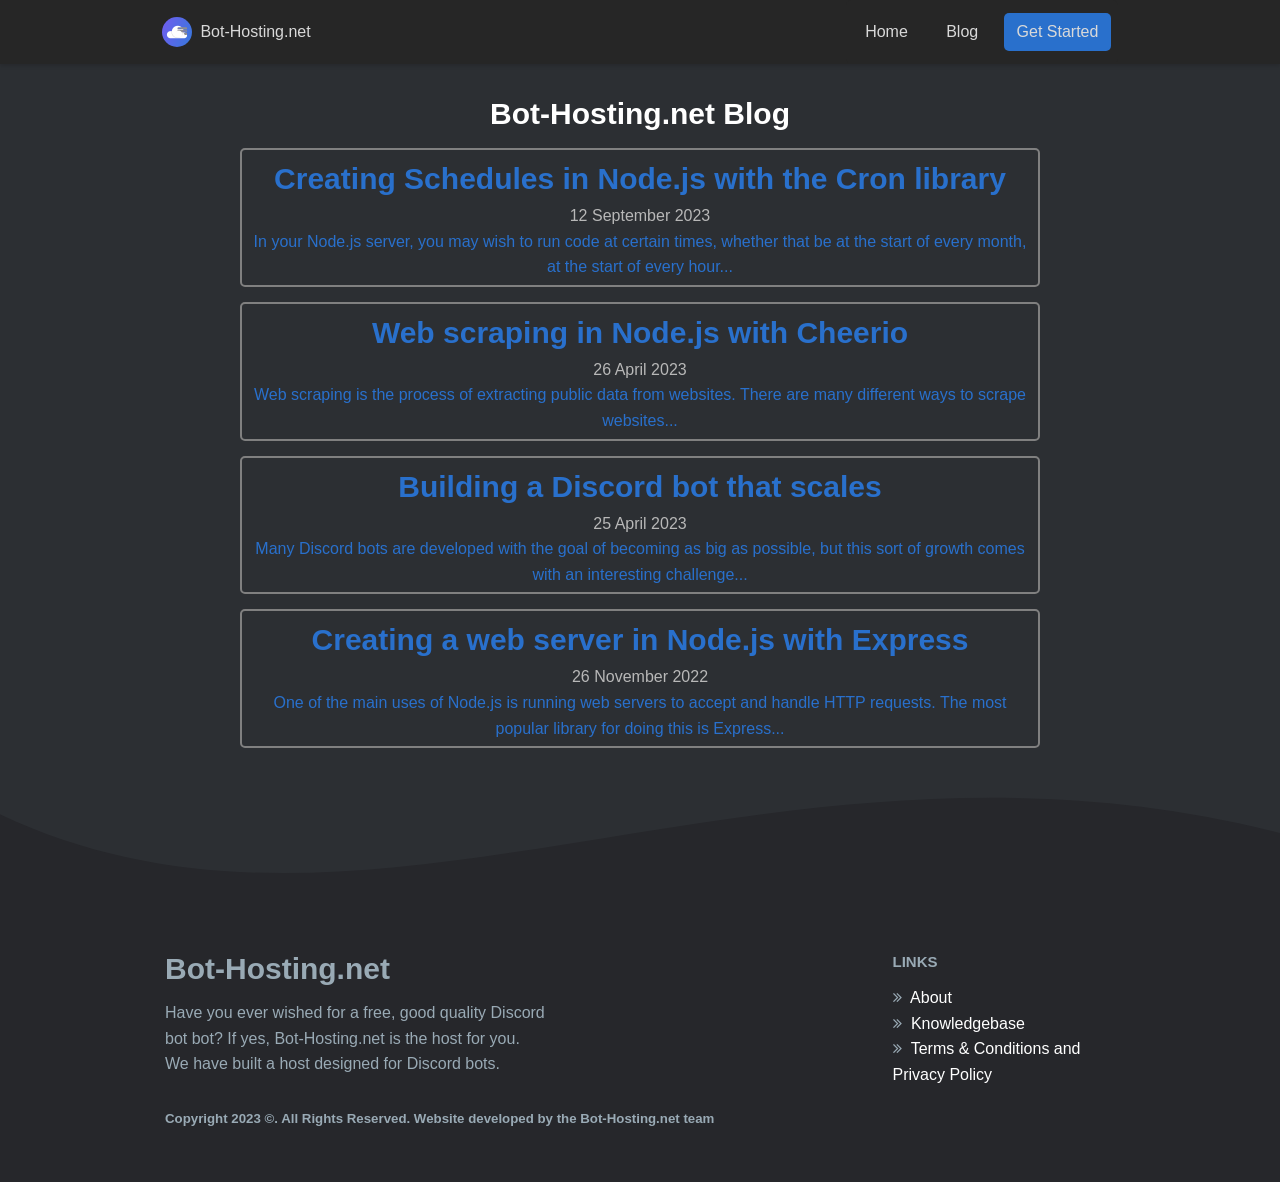
<file: blog.html>
<html>

<head>
    <title>Bot-Hosting.net | Blog</title>
    <link rel="icon" type="image/png" href="/assets/img/bothosting2.png" />
    <link rel="stylesheet" href="/blog/assets/styles.css">
    <link rel="stylesheet" href="/assets/css/style_main.min.css">
    <meta charset="UTF-8">
    <meta name="robots" content="index, follow">
    <meta name="theme-color" content="#1f02f9" />
    <meta name="Language" content="en" />
    <meta name="google-site-verification" content="vQuxUxYxP_RNLS3LHfKPGMFV_tNZWDTq3zWmxSjKaT4" />
    <meta name="keywords" content="hosting,host,discord,discord bots,free hosting,blog" />

    <meta name="viewport" content="width=device-width, initial-scale=1">
    <!-- Embed -->
    <meta property="og:type" content="website" />
    <meta name="description"
        content="A host designed for Discord bots. Available and online 24/7. Free Discord bot hosting with powerful machines. Easy to setup and launches instantly." />
    <meta name="author" content="Bot-Hosting.net | Blog">
    <meta property="og:title" content="Bot-Hosting.net | Blog" />
    <meta property="og:site_name" content="Bot-Hosting.net | Blog" />
    <meta property="og:url" content="bot-hosting.net" />
    <meta property="og:image" content="/assets/img/bothosting2.png" />
    <meta property="og:description"
        content="A host designed for Discord bots. Available and online 24/7. Free Discord bot hosting with powerful machines. Easy to setup and launches instantly." />
    <meta name="twitter:card" content="summary" />
    <meta name="twitter:site" content="@bothosting" />
    <meta name="twitter:title" content="Bot-Hosting.net | Blog" />
    <meta name="twitter:description"
        content="A host designed for Discord bots. Available and online 24/7. Free Discord bot hosting with powerful machines. Easy to setup and launches instantly." />
    <meta name="apple-mobile-web-app-title" content="Bot-Hosting.net | Blog" />
    <meta name="application-name"
        content="A host designed for Discord bots. Available and online 24/7. Free Discord bot hosting with powerful machines. Easy to setup and launches instantly." />

    <link rel="stylesheet" href="https://cdnjs.cloudflare.com/ajax/libs/font-awesome/4.7.0/css/font-awesome.min.css">
</head>

<body>
    <header id="navbar">
        <nav class="navbar-container container">
            <a href="/" class="home-link">
                <div class="navbar-logo"><img src="/assets/img/bothosting.png" alt=""></div>
                Bot-Hosting.net
            </a>
            <button type="button" class="navbar-toggle" aria-controls="navbar-menu" aria-label="Toggle menu"
                aria-expanded="false">
                <span class="icon-bar"></span>
                <span class="icon-bar"></span>
                <span class="icon-bar"></span>
            </button>
            <div id="navbar-menu">
                <ul class="navbar-links">
                    <li class="navbar-item"><a class="navbar-link" href="/">Home</a></li>
                    <li class="navbar-item"><a class="navbar-link" href="/blog">Blog</a></li>
                    <li class="navbar-item" style="background-color: #2970cc; border-radius: 5px;"><a
                            class="navbar-link" href="/panel" style>Get Started</a></li>
                </ul>
            </div>
        </nav>
    </header>
    <script>
        const navbar = document.getElementById("navbar");
        const navbarToggle = navbar.querySelector(".navbar-toggle");
    
        function openMobileNavbar() {
            navbar.classList.add("opened");
            navbarToggle.setAttribute("aria-expanded", "true");
        }
    
        function closeMobileNavbar() {
            navbar.classList.remove("opened");
            navbarToggle.setAttribute("aria-expanded", "false");
        }
    
        navbarToggle.addEventListener("click", () => {
            if (navbar.classList.contains("opened")) {
                closeMobileNavbar();
            } else {
                openMobileNavbar();
            }
        });
    
        const navbarMenu = navbar.querySelector("#navbar-menu");
        const navbarLinksContainer = navbar.querySelector(".navbar-links");
    
        navbarLinksContainer.addEventListener("click", (clickEvent) => {
            clickEvent.stopPropagation();
        });
    
        navbarMenu.addEventListener("click", closeMobileNavbar);
    </script>

    <div class="homeContent">
        <h1 class="pageTitle">Bot-Hosting.net Blog</h1>

        <a href="/blog/creating-schedules-in-nodejs-with-the-cron-library">
            <div class="postPreview">
                <h1>Creating Schedules in Node.js with the Cron library</h1>
                <p class="postDate">12 September 2023</p>
                <p>In your Node.js server, you may wish to run code at certain times, whether that be at the start of every month, at the start of every hour...</p>
            </div>
        </a>

        <a href="/blog/web-scraping-in-nodejs-with-cheerio">
            <div class="postPreview">
                <h1>Web scraping in Node.js with Cheerio</h1>
                <p class="postDate">26 April 2023</p>
                <p>Web scraping is the process of extracting public data from websites. There are many different ways to scrape websites...</p>
            </div>
        </a>

        <a href="/blog/building-a-discord-bot-that-scales">
            <div class="postPreview">
                <h1>Building a Discord bot that scales</h1>
                <p class="postDate">25 April 2023</p>
                <p>Many Discord bots are developed with the goal of becoming as big as possible, but this sort of growth comes with an interesting challenge...</p>
            </div>
        </a>

        <a href="/blog/creating-a-web-server-in-nodejs-with-express">
            <div class="postPreview">
                <h1>Creating a web server in Node.js with Express</h1>
                <p class="postDate">26 November 2022</p>
                <p>One of the main uses of Node.js is running web servers to accept and handle HTTP requests. The most
                    popular library for doing this is Express...</p>
            </div>
        </a>
    </div>

    <div style="height:150px;overflow:hidden;background-color: rgb(44 47 51);">
        <svg viewBox="0 0 500 150" preserveAspectRatio="none" style="height:100%;width:100%">
            <path d="M-2.54,28.13 C143.62,210.69 298.81,-81.41 500.00,49.98 L500.00,150.00 L0.00,150.00 Z"
                style="stroke:none;fill:#26272b"></path>
        </svg>
    </div>

    <footer>
        <div class="container">
            <div class="row">
                <div class="title">
                    <h2>Bot-Hosting.net</h2>
                    <p>Have you ever wished for a free, good quality Discord bot bot? If yes, Bot-Hosting.net is the
                        host
                        for you. We have built a host designed for Discord bots.</p>
                </div>
                <div class="link">
                    <h4>Links</h4>
                    <ul>
                        <li><i class="fa fa-angle-double-right"></i><a href="/about"> About</a></li>
                        <li><i class="fa fa-angle-double-right"></i><a href="https://wiki.bot-hosting.net"> Knowledgebase</a></li>
                        <li><i class="fa fa-angle-double-right"></i><a href="/legal"> Terms & Conditions and Privacy Policy</a></li>
                    </ul>
                </div>
                <div class="copyright">
                    <h5>Copyright 2023 ©. All Rights Reserved. Website developed by the Bot-Hosting.net team</h5>
                </div>
            </div>
        </div>
    </footer>
</body>

</html>
</file>
<file: blog/assets/styles.css>
.blog-content-section, .homeContent {
    padding-bottom: 20px;
    padding-top: 90px;
    background-color: rgb(44 47 51);
}

.blog-title {
    text-align: center;
    color: white;
}

.blog-date, .postDate {
    color: rgb(184, 184, 184);
    text-align: center;
}

.blog-content {
    color: rgb(255, 255, 255);
    margin-left: 250px;
    margin-right: 250px;
    line-height: 30px;
}
@media only screen and (max-width: 800px) {
    .blog-content {
        margin-left: 25px;
        margin-right: 25px;
    }
}


.postPreview {
    text-align: center;
    width: fit-content;
    padding: 5px;
    border-color: gray; 
    border-radius: 5px; 
    border-width: 2px; 
    border-style: solid;

    margin: auto;
    max-width: 800px;
    margin-bottom: 15px;
}

.pageTitle {
    font-size: 30px;
    text-align: center;
    color: white;
    padding-bottom: 10px;
}

.explore-more-content {
    background-color: #2970cc; 
    border-radius: 5px; 
    width: fit-content; 
    margin: auto;
    justify-content: center;
    padding: 0.4em 0.8em;
    color: white;
    display: flex;
    font-weight: 400;
    transition: background-color 0.2s ease-in-out, color 0.2s ease-in-out;
}

.explore-more-content:hover {
    background-color: #4683d2;
}

.blog-content-section ul, .blog-content-section ol {
    list-style-type: initial;
    padding-left: 25px;
    padding-top: 12px;
    padding-bottom: 12px;
}

code  {
    background-color: rgb(29, 29, 29);
    padding: 2px;
    border-radius: 2px;
}

blockquote {
    background: #b5b5b5;
    border-left: 10px solid #565656;
    margin: 1.5em 10px;
    padding: 0.5em 10px;
    quotes: "\201C" "\201D" "\2018" "\2019";
}

blockquote p {
    display: inline;
    color: black;
}

blockquote code {
    color: white;
}

img {
    display: block;
}

.blog-content h1, .blog-content h2, .blog-content img {
    margin-top: 30px;
    margin-bottom: 30px
}
</file>
<file: assets/css/style_main.min.css>
:root {--navbar-bg-color: hsl(0, 0%, 15%);--navbar-text-color: hsl(0, 0%, 85%);--navbar-text-color-focus: white;--navbar-bg-contrast: hsl(0, 0%, 25%);}* {box-sizing: border-box;margin: 0;padding: 0;}body {font-family: Arial, Helvetica, sans-serif;line-height: 1.6;background-color: #26272b;}body ul {list-style-type: none;}a {text-decoration: none;}section {background-color: rgb(199, 199, 199);}section .cell {padding: 30px;}h1, h2, h3, h4 {font-size: 30px;}.cookie-container {position: fixed;display: flex;bottom: -100%;z-index: 4;left: 0;right: 0;background: #2f3640;color: #f5f6fa;padding-left: 15px;box-shadow: 0 -2px 16px rgb(47 54 64 / 39%);transition: 400ms;align-items: baseline;}.cookie-container.active {bottom: 0;}.cookie-container p {margin: 20px;}.cookie-container a {color: #8686ff;font-weight: 700;}.cookie-btn {background: #e84118;border: 0;color: #f5f6fa;padding: 10px;font-size: 15px;margin-bottom: 10px;border-radius: 8px;cursor: pointer;}.border {padding: .375rem .75rem;border: 1px solid #ced4da;border-radius: .25rem;background-color: #2C2F33;}.form .container input[type=text], input[type=password], input[type=email], input[type=file], input[type=url] {width: 100%;padding: 12px 20px;margin: 10px 0;display: inline-block;border: 1px solid #ccc;box-sizing: border-box;border-radius: 3px;}.form .container textarea {width: 100%;padding: 12px 20px;margin: 10px 0;display: inline-block;border: 1px solid #ccc;box-sizing: border-box;border-radius: 3px;}.buttonglobal {background-color: white;color: black;font-size: 18px;text-align: center;padding: 12px 12px;margin: 8px 0;border: solid 1px blue;cursor: pointer;width: 90px;border-radius: 4px;}.buttonglobal:hover {background-color: blue;}.form .button {border: none;color: white;padding: 12px 32px;text-align: center;text-decoration: none;display: inline-block;font-size: 15px;margin: 4px 2px;transition-duration: 0.4s;border-radius: 4px;cursor: pointer;}.button1 {background-color: white;color: black;border: 2px solid #008CBA;}.button2 {background-color: white;color: black;border: 2px solid #ba0c00;}.button3 {background-color: white;color: black;border: 2px solid #ba6300;}.button1:hover {background: linear-gradient(70deg, #008CBA, rgb(46, 107, 163));color: white;}.button2:hover {background: linear-gradient(70deg, #ba0600, rgb(148, 57, 57));color: white;}.button3:hover {background: linear-gradient(70deg, #ba5a00, rgb(148, 101, 57));color: white;}.form .container {background-color: #1f2129;padding: 16px;text-align: center;}@media screen and (max-width: 600px) {.form .container {margin-left: -70px;margin-right: -70px;}}.form {background-color: #1f2129;margin: 5% auto 5% auto;width: 100%;max-width: 500px;margin-top: 100px;}.form .container p {color: white;font-weight: 500;}.form .container label {color: #959fdf;font-size: 20px;}@media screen and (max-width: 600px) {.form {max-width: 200px;border: none;}}.form .container {text-align: center;}label {color: #737373;}select {-webkit-appearance: none;-moz-appearance: none;-ms-appearance: none;appearance: none;outline: 0;box-shadow: none;border: 0 !important;background: #2c3e50;background-image: none;}select::-ms-expand {display: none;}.select {display: flex;height: 3em;line-height: 3;background: #2c3e50;overflow: hidden;border-radius: .25em;margin-bottom: 10px;}select {flex: 1;padding: 0 .5em;color: #fff;cursor: pointer;font-size: 15px;}.form .container span {color: #F56C6C;}.select::after {content: '\25BC';padding: 0 1em;background: #34495e;cursor: pointer;pointer-events: none;-webkit-transition: .25s all ease;-o-transition: .25s all ease;transition: .25s all ease;}.select:hover::after {color: #f39c12;}.select optgroup {font-size: 15px;}footer {position: relative;width: 100%;bottom: 0;background-color: #26272b;color: #99aab5;padding-bottom: 3rem;padding-top: 1rem;}footer select textarea {margin: 0;font-family: inherit;font-size: inherit;line-height: inherit;}footer .title {position: relative;width: 100%;min-height: 1px;padding-right: 15px;}footer .link {position: relative;width: 100%;min-height: 1px;padding-right: 15px;padding-left: 15px;}footer .extra {position: relative;width: 100%;min-height: 1px;padding-right: 15px;padding-left: 15px;display: none;}footer .copyright {padding-top: 20px;display: flex;}@media (min-width: 992px) {footer .title {-ms-flex: 0 0 41.666667%;flex: 0 0 41.666667%;max-width: 41.666667%;}footer .extra {-ms-flex: 0 0 25%;flex: 0 0 25%;max-width: 25%;}footer .link {-ms-flex: 0 0 25%;flex: 0 0 25%;max-width: 25%;}footer .container {max-width: 960px;}}@media (max-width: 974px) {footer .link {padding-top: 40px;padding-left: 0px;}footer .copyright {flex-direction: column;align-items: center;}footer div.container div.row {margin-right: 15px;margin-left: 15px;}}footer .link a {color: white;padding: 5px;}footer .extra select {border: none;background-color: #2c2f33;color: #fff;padding: 5px;border-color: transparent;max-width: 170px;outline: none;border-radius: 5px;}footer h2 {margin: 0 0 15px 0;padding: 0 0 1px 0;line-height: 1 }footer h4 {font-size: 15px;margin: 0 0 15px 0;padding: 0 0 1px 0;line-height: 1;text-transform: uppercase;}footer div.container {width: 100%;padding-right: 15px;padding-left: 15px;margin-right: auto;margin-left: auto;}footer div.container div.row {display: -ms-flexbox;display: flex;-ms-flex-wrap: wrap;flex-wrap: wrap;margin-right: -15px;margin-left: -15px;justify-content: space-between;padding: 5px;}.container {max-width: 1000px;padding-left: 1.4rem;padding-right: 1.4rem;margin-left: auto;margin-right: auto;}#navbar {--navbar-height: 64px;position: fixed;height: var(--navbar-height);background-color: var(--navbar-bg-color);left: 0;top: 0;right: 0;box-shadow: 0 2px 4px rgba(0, 0, 0, 0.15);z-index: 4;}.navbar-container {display: flex;justify-content: space-between;height: 100%;align-items: center;}.navbar-item {margin: 0.4em;}.home-link, .navbar-link {color: var(--navbar-text-color);transition: color 0.2s ease-in-out;text-decoration: none;display: flex;font-weight: 400;align-items: center;transition: background-color 0.2s ease-in-out, color 0.2s ease-in-out;}.home-link:focus, .home-link:hover {color: var(--navbar-text-color-focus);}.navbar-link {justify-content: center;width: 100%;padding: 0.4em 0.8em;border-radius: 5px;}.navbar-link:focus, .navbar-link:hover {color: var(--navbar-text-color-focus);background-color: var(--navbar-bg-contrast);}.navbar-logo img {border-radius: 50%;width: 30px;height: 30px;margin-right: 0.5em;}.navbar-toggle {cursor: pointer;border: none;background-color: transparent;width: 40px;height: 40px;display: flex;align-items: center;justify-content: center;flex-direction: column;}.icon-bar {display: block;width: 25px;height: 4px;margin: 2px;transition: background-color 0.2s ease-in-out, transform 0.2s ease-in-out, opacity 0.2s ease-in-out;background-color: var(--navbar-text-color);}.navbar-toggle:focus .icon-bar, .navbar-toggle:hover .icon-bar {background-color: var(--navbar-text-color-focus);}#navbar.opened .navbar-toggle .icon-bar:first-child, #navbar.opened .navbar-toggle .icon-bar:last-child {position: absolute;margin: 0;width: 30px;}#navbar.opened .navbar-toggle .icon-bar:first-child {transform: rotate(45deg);}#navbar.opened .navbar-toggle .icon-bar:nth-child(2) {opacity: 0;}#navbar.opened .navbar-toggle .icon-bar:last-child {transform: rotate(-45deg);}#navbar-menu {position: fixed;top: var(--navbar-height);bottom: 0;transition: opacity 0.2s ease-in-out, visibility 0.2s ease-in-out;opacity: 0;visibility: hidden;left: 0;right: 0;}#navbar.opened #navbar-menu {background-color: rgba(0, 0, 0, 0.4);opacity: 1;visibility: visible;}.navbar-links {list-style-type: none;max-height: 0;overflow: hidden;position: absolute;background-color: var(--navbar-bg-color);display: flex;flex-direction: column;align-items: center;left: 0;right: 0;margin: 1.4rem;border-radius: 5px;box-shadow: 0 0 20px rgba(0, 0, 0, 0.3);}#navbar.opened .navbar-links {padding: 1em;max-height: none;}@media screen and (min-width: 700px) {.navbar-toggle {display: none;}#navbar #navbar-menu, #navbar.opened #navbar-menu {visibility: visible;opacity: 1;position: static;display: block;}#navbar .navbar-links, #navbar.opened .navbar-links {margin: 0;padding: 0;box-shadow: none;position: static;flex-direction: row;list-style-type: none;max-height: max-content;width: 100%;height: 100%;}#navbar .navbar-link:last-child {margin-right: 0;}}.sectionnavbar {background-color: #26272b;position: absolute;top: 0;left: 0;width: 100%;height: 400px;z-index: 3;}.sectionnavbardescription {padding-top: 80px;text-align: center;margin: 5% 5% auto;color: #fff;font-weight: 700;}.sectionnavbardescription p {padding: 10px;}.sectionnavbardescription h1 {font-size: 31px;}.sectionnavbardescription p {font-size: 20px;}.sectionnavbar .sectionnavbardescription button {color: #fff;background: #2970cc;border: none;padding: 10px 20px;cursor: pointer;}.sectionnavbardescription i {font-style: normal;padding: 5px;}.sectionmachine {background-color: #262626;height: 800px;display: flex;}.sectionseparation {margin-top: 385px;background-color: #26272b;}@media screen and (max-width: 915px) {.sectionsitedescription {flex-direction: column;align-items: center;}}.sectiondescription {background-color: rgb(44 47 51);padding-bottom: 50px;padding-left: 50px;padding-right: 50px;}.sectionsitedescription {display: flex;justify-content: center;text-align: center;}.sectionsitedescription .block {padding: 50px;color: #1f2129;font-weight: 700;}.sectiondescription .block_container {width: 200px;}.sectiondescription .block_container img {height: 100px;width: 100px;padding: 20px;text-align: center;}.sectionseparation2 {background-color: #26272b;}.sectiondescription .block_container p {margin-top: 20px;}#cloud-intro {border: 1px;border-radius: 80px;background: url(https://static.radulescu.me/examples/clouds/clouds1000.png) 0 200px, url(https://static.radulescu.me/examples/clouds/clouds1200_1.png) 0 300px, url(https://static.radulescu.me/examples/clouds/clouds1000_blur3.png) 100px 250px;animation: wind 20s linear infinite;background-color: #2970cc;}@keyframes wind {0% {background-position: 0 200px, 0 300px, 100px 250px;}100% {background-position: 1000px 200px, 1200px 300px, 1100px 250px;}}.about article {color: white;max-width: 1000px;padding-left: 1.4rem;padding-right: 1.4rem;margin-left: auto;font-size: 20;margin-right: auto;margin-top: 150px;margin-bottom: 150px;}h1, h2, h3, h4 {font-size: 30px;}a {color: #2970cc;}.loginimage {background-color: #26272b;position: absolute;top: 0;left: 0;width: 100%;height: 600px;z-index: 3;}.logindescription {padding-top: 50px !important;padding: 10px;text-align: center;margin: 5% auto;color: #fff;display: flex;flex-direction: column;align-items: center;}.logindescription h1 {font-size: 31px;padding: 10px;}.logindescription p {font-size: 20px;padding: 10px;}.logindescription button {color: #fff;background: #2970cc;border: none;padding: 10px 20px;border-radius: 5px;cursor: pointer;}.logindescription i {font-style: normal;padding: 5px;}.logindescriptionborder {border: solid transparent;background-color: #2c2f33;border-radius: 5px;padding: 50px;max-width: 600px;margin: 5% auto;box-shadow: 10px 10px 10px 10px rgba(0, 0, 0, 0.15);}@media screen and (max-width: 650px) {.loginimage {margin-top: 40px !important;}}.login_effect {animation: slide 3s ease-in-out infinite alternate;background-image: linear-gradient(-60deg, rgb(8, 53, 255) 50%, #09f 50%);bottom: 0;left: -50%;opacity: .5;position: fixed;right: -50%;top: 0;z-index: -1;}.login_effect2 {animation-direction: alternate-reverse;animation-duration: 4s;}.login_effect3 {animation-duration: 5s;}@keyframes slide {0% {transform: translateX(-25%);}100% {transform: translateX(25%);}}.info {text-align: center;color: white;}
</file>
